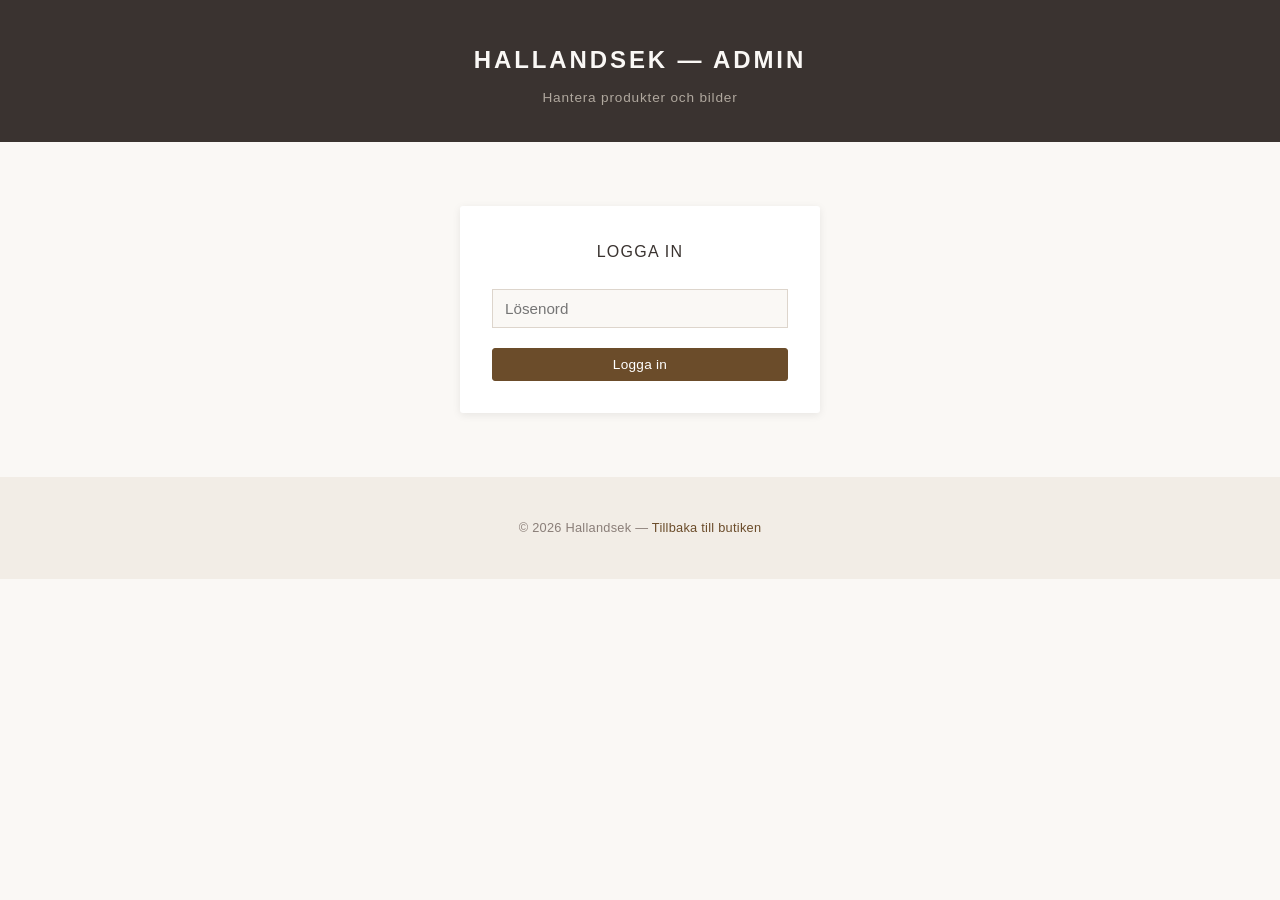
<file: admin/index.html>
<!DOCTYPE html>
<html lang="sv">
<head>
  <meta charset="UTF-8">
  <meta name="viewport" content="width=device-width, initial-scale=1.0">
  <title>Admin — Hallandsek</title>
  <link rel="stylesheet" href="../css/style.css">
  <style>
    .admin-wrap { max-width: 700px; margin: 0 auto; padding: 2rem 1.25rem; }
    .login-box { max-width: 360px; margin: 4rem auto; padding: 2rem; background: var(--bg-card); border-radius: var(--radius); box-shadow: 0 2px 8px rgba(0,0,0,0.08); }
    .login-box h2 { text-align: center; font-weight: 400; letter-spacing: 0.08em; text-transform: uppercase; font-size: 1rem; margin-bottom: 1.5rem; }
    .login-box input { width: 100%; padding: 0.65rem 0.75rem; margin-bottom: 0.75rem; border: 1px solid var(--border); font-size: 0.95rem; font-family: inherit; background: var(--bg); box-sizing: border-box; }
    .login-box .error { color: #9e3030; font-size: 0.85rem; margin-bottom: 0.5rem; text-align: center; }
    .login-box .hint { color: var(--text-light); font-size: 0.8rem; margin-bottom: 0.75rem; }
    .hidden { display: none !important; }

    .prod-item { padding: 1rem 0; border-bottom: 1px solid var(--border-light); }
    .prod-item:last-child { border-bottom: none; }
    .prod-top { display: flex; justify-content: space-between; align-items: center; gap: 0.5rem; }
    .prod-top h3 { font-weight: 400; font-size: 1rem; margin: 0; }
    .prod-meta { font-size: 0.8rem; color: var(--text-light); margin: 0.25rem 0 0.5rem; }
    .prod-actions { display: flex; gap: 0.5rem; flex-wrap: wrap; align-items: center; }
    .order-btns { display: flex; gap: 0.25rem; margin-left: auto; }

    .editor-box { background: var(--bg-card); padding: 1.5rem; border-radius: var(--radius); box-shadow: 0 2px 8px rgba(0,0,0,0.08); margin-bottom: 2rem; }
    .editor-box h2 { font-weight: 400; font-size: 1.1rem; margin-bottom: 1rem; padding-bottom: 0.75rem; border-bottom: 1px solid var(--border); }
    .editor-btns { display: flex; gap: 0.5rem; margin-top: 1.5rem; }
    .editor-btns .btn-primary { flex: 1; }

    .thumbs { display: flex; flex-wrap: wrap; gap: 0.75rem; margin: 0.5rem 0 1rem; }
    .thumb { position: relative; width: 100px; height: 75px; }
    .thumb img { width: 100%; height: 100%; object-fit: cover; }
    .thumb .remove { position: absolute; top: -6px; right: -6px; width: 20px; height: 20px; border-radius: 50%; background: #9e3030; color: #fff; border: none; font-size: 13px; cursor: pointer; display: flex; align-items: center; justify-content: center; }
    .thumb .cover-btn { position: absolute; bottom: 2px; left: 2px; background: rgba(0,0,0,0.5); color: #fff; border: none; font-size: 0.6rem; padding: 1px 5px; cursor: pointer; }
    .thumb.is-cover { outline: 2px solid var(--accent); }
    .upload-area { border: 1px dashed var(--border); padding: 1.5rem; text-align: center; cursor: pointer; color: var(--text-light); font-size: 0.9rem; margin-bottom: 1rem; }
    .upload-area:hover { border-color: var(--text); }

    .status { padding: 0.6rem 1rem; margin-bottom: 1rem; font-size: 0.85rem; border-radius: var(--radius); }
    .status.ok { background: #f0f7f0; color: #2d5f2d; }
    .status.err { background: #fdf0f0; color: #9e3030; }
    .status.info { background: #f0f4f7; color: #2d4a5f; }

    @media (max-width: 600px) {
      .admin-wrap { padding: 1.25rem 1rem; }
      .thumb { width: 80px; height: 60px; }
    }
  </style>
</head>
<body>
  <header class="site-header">
    <h1>Hallandsek — Admin</h1>
    <p>Hantera produkter och bilder</p>
  </header>

  <!-- Login -->
  <div id="login" class="login-box">
    <h2>Logga in</h2>
    <form id="login-form">
      <input type="password" id="pw" placeholder="Lösenord" required>
      <p id="login-err" class="error"></p>
      <button type="submit" class="btn btn-primary" style="width:100%;">Logga in</button>
    </form>
  </div>

  <!-- Admin -->
  <div id="admin" class="admin-wrap hidden">
    <div id="status-bar"></div>

    <div id="list-view">
      <div class="toolbar">
        <h2>Produkter</h2>
        <button class="btn btn-primary" id="btn-new">+ Ny produkt</button>
      </div>
      <div id="prod-list"></div>
    </div>

    <div id="edit-view" class="hidden">
      <div class="editor-box">
        <h2 id="edit-title">Redigera produkt</h2>
        <div class="form-group">
          <label>Namn</label>
          <input type="text" id="ed-name" placeholder="T.ex. Skärbräda i ek">
        </div>
        <div class="form-group">
          <label>Beskrivning</label>
          <textarea id="ed-desc" placeholder="Beskriv produkten..."></textarea>
        </div>
        <div class="form-group">
          <label>Pris (SEK, 0 = visas utan pris)</label>
          <input type="number" id="ed-price" placeholder="0" min="0" step="1">
        </div>
        <label style="font-size:0.75rem;letter-spacing:0.1em;text-transform:uppercase;color:var(--text-light);margin-bottom:0.4rem;display:block;">Bilder</label>
        <div id="ed-thumbs" class="thumbs"></div>
        <div id="upload-area" class="upload-area">
          Tryck här eller dra bilder hit
          <input type="file" id="file-input" accept="image/*" multiple style="display:none;">
        </div>
        <div id="pending-thumbs" class="thumbs"></div>
        <div class="editor-btns">
          <button class="btn btn-secondary" id="btn-cancel">Avbryt</button>
          <button class="btn btn-primary" id="btn-save">Spara</button>
        </div>
      </div>
    </div>
  </div>

  <footer class="site-footer">
    &copy; 2026 Hallandsek — <a href="../index.html">Tillbaka till butiken</a>
  </footer>

  <script>
  (function() {
    'use strict';

    var OWNER = 'martin-johannesson';
    var REPO = 'hallandsek';
    var API = 'https://api.github.com/repos/' + OWNER + '/' + REPO + '/contents/';
    var DATA_PATH = 'data/projects.json';
    var IMG_DIR = 'images/';
    var PW_HASH = 'c0ab1d2444c03e707670286f837e04561a559f53b4304d36e7abb699df911e90';

    var token = 'ghp_Olp' + '9nR2i0T4EU' + 'Woxta5vlC9' + 'tgrbzKg4QBd8I';
    var projects = [];
    var editId = null;
    var pendingImgs = [];

    // --- SHA-256 ---
    function sha256(s) {
      return crypto.subtle.digest('SHA-256', new TextEncoder().encode(s)).then(function(buf) {
        return Array.from(new Uint8Array(buf)).map(function(b) { return b.toString(16).padStart(2, '0'); }).join('');
      });
    }

    // --- Helpers ---
    function esc(s) {
      var d = document.createElement('div');
      d.textContent = String(s);
      return d.innerHTML;
    }

    function status(msg, type) {
      var el = document.getElementById('status-bar');
      el.innerHTML = '<div class="status ' + type + '">' + esc(msg) + '</div>';
      if (type === 'ok') setTimeout(function() { el.innerHTML = ''; }, 3000);
    }

    // --- Login ---
    document.getElementById('login-form').addEventListener('submit', function(e) {
      e.preventDefault();
      var errEl = document.getElementById('login-err');
      errEl.textContent = '';

      sha256(document.getElementById('pw').value).then(function(hash) {
        if (hash !== PW_HASH) {
          errEl.textContent = 'Fel lösenord';
          return;
        }
        startAdmin();
      });
    });

    function startAdmin() {
      document.getElementById('login').classList.add('hidden');
      document.getElementById('admin').classList.remove('hidden');

      apiFetch(DATA_PATH).then(function() {
        return loadProjects();
      }).then(function() {
        renderList();
      }).catch(function(e) {
        var msg = (e && e.message) || String(e);
        status('API-fel: ' + msg, 'err');
        loadProjects().then(function() { renderList(); });
      });
    }

    // --- GitHub API ---
    function apiFetch(path, opts) {
      var headers = {
        'Accept': 'application/vnd.github+json',
        'Authorization': 'Bearer ' + token
      };
      if (opts && opts.headers) {
        var k; for (k in opts.headers) headers[k] = opts.headers[k];
      }
      var fetchOpts = { headers: headers, cache: 'no-store' };
      if (opts) {
        if (opts.method) fetchOpts.method = opts.method;
        if (opts.body) fetchOpts.body = opts.body;
      }
      return fetch(API + path, fetchOpts).then(function(resp) {
        if (!resp.ok) {
          return resp.json().catch(function() { return {}; }).then(function(body) {
            throw new Error(body.message || 'GitHub API ' + resp.status);
          });
        }
        return resp.json();
      });
    }

    function apiPut(path, content, sha, msg) {
      var body = { message: msg, content: content };
      if (sha) body.sha = sha;
      return apiFetch(path, {
        method: 'PUT',
        headers: { 'Content-Type': 'application/json' },
        body: JSON.stringify(body)
      });
    }

    // --- Load / Save ---
    function loadProjects() {
      return fetch('../data/projects.json?_=' + Date.now()).then(function(resp) {
        if (!resp.ok) throw new Error(resp.status);
        return resp.json();
      }).then(function(data) {
        projects = data.projects || [];
      }).catch(function(e) {
        status('Kunde inte ladda produkter: ' + e.message, 'err');
      });
    }

    function saveProjects(msg) {
      var json = JSON.stringify({ projects: projects }, null, 2) + '\n';
      var bytes = new TextEncoder().encode(json);
      var bin = '';
      for (var i = 0; i < bytes.length; i++) bin += String.fromCharCode(bytes[i]);
      var b64 = btoa(bin);

      return apiFetch(DATA_PATH).then(function(meta) {
        return apiPut(DATA_PATH, b64, meta.sha, msg || 'Uppdatera projects.json');
      });
    }

    function uploadImage(filename, base64data) {
      return apiPut(IMG_DIR + filename, base64data, null, 'Bild: ' + filename);
    }

    // --- Product list ---
    function renderList() {
      var el = document.getElementById('prod-list');
      if (projects.length === 0) {
        el.innerHTML = '<p style="color:var(--text-light);padding:2rem 0;">Inga produkter. Skapa en ny!</p>';
        return;
      }
      el.innerHTML = projects.map(function(p, i) {
        return '<div class="prod-item">' +
          '<div class="prod-top">' +
            '<h3>' + esc(p.name || '(namnlös)') + '</h3>' +
            '<div class="order-btns">' +
              '<button class="btn btn-sm btn-order" ' + (i === 0 ? 'disabled' : '') + ' data-move="' + p.id + '" data-dir="-1">&uarr;</button>' +
              '<button class="btn btn-sm btn-order" ' + (i === projects.length - 1 ? 'disabled' : '') + ' data-move="' + p.id + '" data-dir="1">&darr;</button>' +
            '</div>' +
          '</div>' +
          '<div class="prod-meta">' + (p.images || []).length + ' bilder — ' + (p.price ? p.price + ' kr' : 'Inget pris') + '</div>' +
          '<div class="prod-actions">' +
            '<button class="btn btn-primary btn-sm" data-edit="' + p.id + '">Redigera</button>' +
            '<button class="btn btn-danger btn-sm" data-del="' + p.id + '">Ta bort</button>' +
          '</div>' +
        '</div>';
      }).join('');

      el.querySelectorAll('[data-edit]').forEach(function(b) {
        b.addEventListener('click', function() { openEditor(b.dataset.edit); });
      });
      el.querySelectorAll('[data-del]').forEach(function(b) {
        b.addEventListener('click', function() { delProject(b.dataset.del); });
      });
      el.querySelectorAll('[data-move]').forEach(function(b) {
        b.addEventListener('click', function() { moveProject(b.dataset.move, parseInt(b.dataset.dir)); });
      });
    }

    // --- Move ---
    function moveProject(id, dir) {
      var i = projects.findIndex(function(p) { return p.id === id; });
      if (i < 0) return;
      var j = i + dir;
      if (j < 0 || j >= projects.length) return;
      var tmp = projects[i]; projects[i] = projects[j]; projects[j] = tmp;
      renderList();
      saveProjects('Ändra ordning').then(function() {
        status('Ordning sparad', 'ok');
      }).catch(function(e) {
        status('Fel: ' + e.message, 'err');
      });
    }

    // --- Delete ---
    function delProject(id) {
      var p = projects.find(function(x) { return x.id === id; });
      if (!p || !confirm('Ta bort "' + p.name + '"?')) return;
      projects = projects.filter(function(x) { return x.id !== id; });
      saveProjects('Ta bort: ' + p.name).then(function() {
        status('"' + p.name + '" borttaget', 'ok');
        renderList();
      }).catch(function(e) {
        status('Fel: ' + e.message, 'err');
      });
    }

    // --- Editor ---
    function openEditor(id) {
      var p = id ? projects.find(function(x) { return x.id === id; }) : null;
      editId = p ? p.id : null;
      pendingImgs = [];

      document.getElementById('list-view').classList.add('hidden');
      document.getElementById('edit-view').classList.remove('hidden');
      document.getElementById('edit-title').textContent = p ? 'Redigera produkt' : 'Ny produkt';
      document.getElementById('ed-name').value = p ? p.name : '';
      document.getElementById('ed-desc').value = p ? (p.description || '') : '';
      document.getElementById('ed-price').value = p ? (p.price || '') : '';

      renderExisting();
      renderPending();
    }

    function closeEditor() {
      document.getElementById('edit-view').classList.add('hidden');
      document.getElementById('list-view').classList.remove('hidden');
      editId = null;
      pendingImgs = [];
    }

    function renderExisting() {
      var el = document.getElementById('ed-thumbs');
      var p = editId ? projects.find(function(x) { return x.id === editId; }) : null;
      if (!p || !p.images || p.images.length === 0) { el.innerHTML = ''; return; }

      el.innerHTML = p.images.map(function(src, i) {
        return '<div class="thumb ' + (src === p.cover ? 'is-cover' : '') + '">' +
          '<img src="' + esc(src) + '">' +
          '<button class="remove" data-rm="' + i + '">&times;</button>' +
          '<button class="cover-btn" data-cov="' + i + '">Omslag</button>' +
        '</div>';
      }).join('');

      el.querySelectorAll('[data-rm]').forEach(function(b) {
        b.addEventListener('click', function() {
          var idx = parseInt(b.dataset.rm);
          var removed = p.images.splice(idx, 1)[0];
          if (p.cover === removed) p.cover = p.images[0] || '';
          renderExisting();
        });
      });
      el.querySelectorAll('[data-cov]').forEach(function(b) {
        b.addEventListener('click', function() {
          p.cover = p.images[parseInt(b.dataset.cov)];
          renderExisting();
        });
      });
    }

    function renderPending() {
      var el = document.getElementById('pending-thumbs');
      el.innerHTML = pendingImgs.map(function(img, i) {
        return '<div class="thumb">' +
          '<img src="' + img.dataUrl + '">' +
          '<button class="remove" data-pi="' + i + '">&times;</button>' +
        '</div>';
      }).join('');
      el.querySelectorAll('[data-pi]').forEach(function(b) {
        b.addEventListener('click', function() {
          pendingImgs.splice(parseInt(b.dataset.pi), 1);
          renderPending();
        });
      });
    }

    // --- Image upload ---
    var uploadArea = document.getElementById('upload-area');
    var fileInput = document.getElementById('file-input');

    uploadArea.addEventListener('click', function() { fileInput.click(); });
    uploadArea.addEventListener('dragover', function(e) { e.preventDefault(); });
    uploadArea.addEventListener('drop', function(e) { e.preventDefault(); handleFiles(e.dataTransfer.files); });
    fileInput.addEventListener('change', function() { handleFiles(fileInput.files); fileInput.value = ''; });

    function handleFiles(files) {
      Array.from(files).forEach(function(file) {
        if (!file.type.startsWith('image/')) return;
        var reader = new FileReader();
        reader.onload = function() {
          var name = file.name.replace(/[^a-zA-Z0-9._-]/g, '_').toLowerCase();
          var filename = Date.now() + '_' + name;
          pendingImgs.push({ dataUrl: reader.result, base64: reader.result.split(',')[1], filename: filename });
          renderPending();
        };
        reader.readAsDataURL(file);
      });
    }

    // --- Save ---
    document.getElementById('btn-save').addEventListener('click', function() {
      var name = document.getElementById('ed-name').value.trim();
      if (!name) { status('Namn krävs', 'err'); return; }
      var desc = document.getElementById('ed-desc').value.trim();
      var price = parseFloat(document.getElementById('ed-price').value) || 0;

      status('Sparar...', 'info');

      var paths = [];
      var chain = Promise.resolve();

      pendingImgs.forEach(function(img) {
        chain = chain.then(function() {
          status('Laddar upp bild...', 'info');
          return uploadImage(img.filename, img.base64);
        }).then(function() {
          paths.push(IMG_DIR + img.filename);
        });
      });

      chain.then(function() {
        if (editId) {
          var p = projects.find(function(x) { return x.id === editId; });
          if (p) {
            p.name = name;
            p.description = desc;
            p.price = price;
            p.images = (p.images || []).concat(paths);
            if (!p.cover && p.images.length > 0) p.cover = p.images[0];
          }
        } else {
          projects.push({
            id: 'proj-' + Date.now(),
            name: name,
            description: desc,
            price: price,
            images: paths,
            cover: paths[0] || ''
          });
        }
        return saveProjects('Uppdatera: ' + name);
      }).then(function() {
        status('Sparat!', 'ok');
        pendingImgs = [];
        return loadProjects();
      }).then(function() {
        renderList();
        closeEditor();
      }).catch(function(e) {
        status('Fel vid sparning: ' + e.message, 'err');
      });
    });

    document.getElementById('btn-new').addEventListener('click', function() { openEditor(null); });
    document.getElementById('btn-cancel').addEventListener('click', closeEditor);

  })();
  </script>
</body>
</html>
</file>
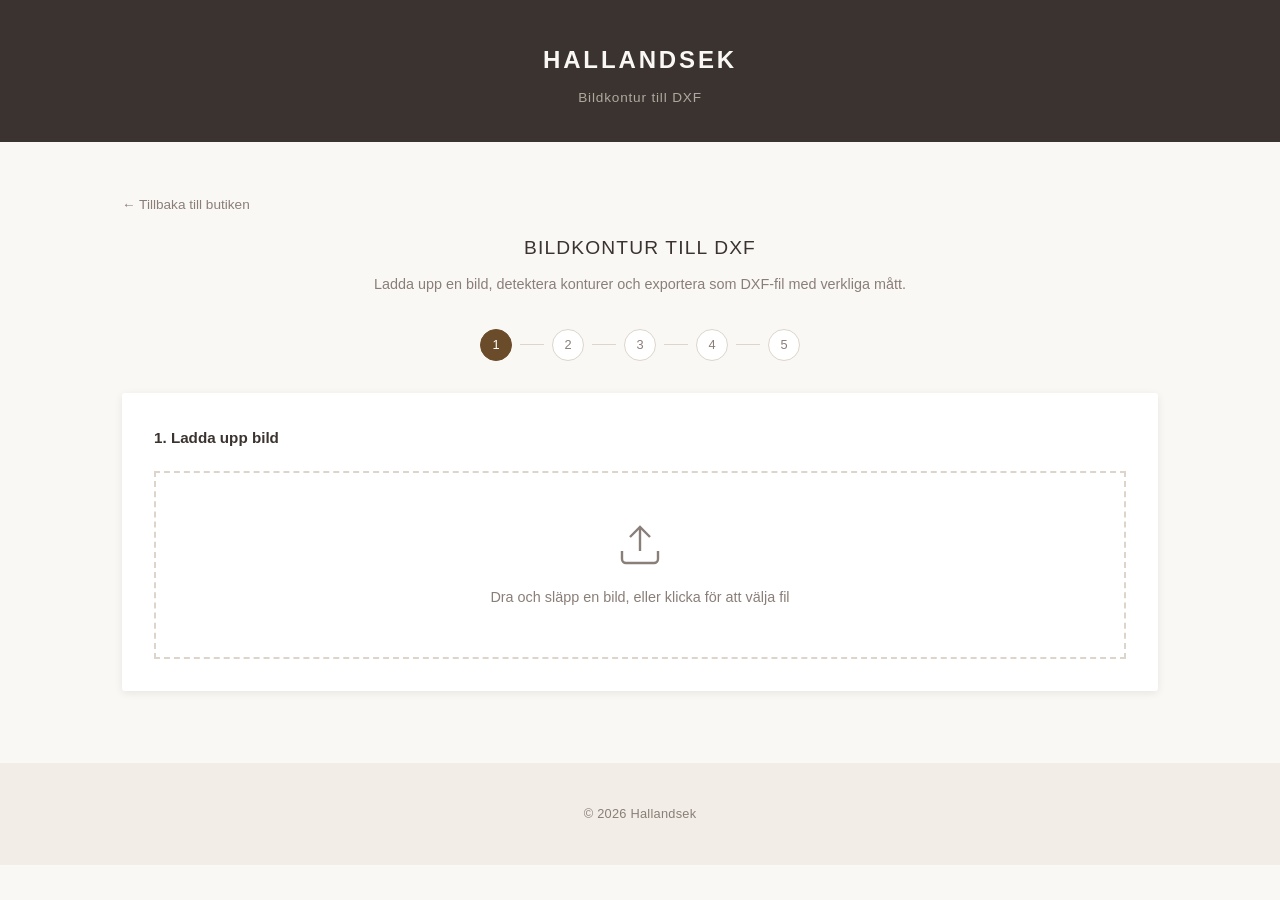
<file: dxf/index.html>
<!DOCTYPE html>
<html lang="sv">
<head>
  <meta charset="UTF-8">
  <meta name="viewport" content="width=device-width, initial-scale=1.0">
  <title>Bildkontur till DXF &mdash; Hallandsek</title>
  <link rel="stylesheet" href="../css/style.css">
  <style>
    /* ===== DXF Tool styles ===== */
    .tool-header {
      text-align: center;
      margin-bottom: 2rem;
    }
    .tool-header h2 {
      font-size: 1.2rem;
      font-weight: 400;
      letter-spacing: 0.06em;
      text-transform: uppercase;
      margin-bottom: 0.5rem;
    }
    .tool-header p {
      color: var(--text-light);
      font-size: 0.9rem;
    }

    /* Steps indicator */
    .steps-indicator {
      display: flex;
      justify-content: center;
      gap: 0.5rem;
      margin-bottom: 2rem;
    }
    .step-dot {
      width: 32px;
      height: 32px;
      border-radius: 50%;
      border: 1px solid var(--border);
      display: flex;
      align-items: center;
      justify-content: center;
      font-size: 0.8rem;
      color: var(--text-light);
      background: var(--bg-card);
      transition: all 0.2s;
    }
    .step-dot.active {
      background: var(--accent);
      color: #fff;
      border-color: var(--accent);
    }
    .step-dot.done {
      background: var(--bg-warm);
      color: var(--accent);
      border-color: var(--accent);
    }
    .step-connector {
      width: 24px;
      height: 1px;
      background: var(--border);
      align-self: center;
    }

    /* Step panels */
    .step-panel {
      background: var(--bg-card);
      border-radius: var(--radius);
      box-shadow: 0 2px 8px rgba(0,0,0,0.08);
      padding: 2rem;
      margin-bottom: 1.5rem;
    }
    .step-panel.hidden { display: none; }
    .step-panel h3 {
      font-size: 0.95rem;
      font-weight: 600;
      margin-bottom: 1.25rem;
    }

    /* Upload area */
    .upload-area {
      border: 2px dashed var(--border);
      padding: 3rem 2rem;
      text-align: center;
      cursor: pointer;
      transition: border-color 0.2s, background 0.2s;
      color: var(--text-light);
      font-size: 0.9rem;
    }
    .upload-area:hover { border-color: var(--accent); }
    .upload-area.dragover {
      border-color: var(--accent);
      background: var(--bg-warm);
    }
    .upload-area svg {
      display: block;
      margin: 0 auto 1rem;
    }

    /* Canvas wrapper */
    .canvas-wrap {
      position: relative;
      margin-bottom: 1.25rem;
      background: var(--bg);
      border: 1px solid var(--border-light);
      overflow: hidden;
    }
    .canvas-wrap canvas {
      display: block;
      width: 100%;
      height: auto;
    }

    /* Controls */
    .controls-grid {
      display: grid;
      grid-template-columns: 1fr 1fr;
      gap: 1rem 1.5rem;
    }
    @media (max-width: 600px) {
      .controls-grid { grid-template-columns: 1fr; }
    }
    .control-group label {
      display: flex;
      justify-content: space-between;
      align-items: center;
      font-size: 0.8rem;
      color: var(--text-light);
      margin-bottom: 0.3rem;
      letter-spacing: 0.04em;
    }
    .control-group label span {
      color: var(--text);
      font-weight: 600;
    }
    .control-group input[type="range"] {
      width: 100%;
      accent-color: var(--accent);
    }

    /* Toggle */
    .toggle-row {
      display: flex;
      align-items: center;
      gap: 0.75rem;
      margin-top: 0.75rem;
    }
    .toggle-row label {
      font-size: 0.85rem;
      cursor: pointer;
      user-select: none;
    }
    .toggle-switch {
      position: relative;
      width: 40px;
      height: 22px;
      flex-shrink: 0;
    }
    .toggle-switch input { opacity: 0; width: 0; height: 0; }
    .toggle-slider {
      position: absolute;
      inset: 0;
      background: var(--border);
      border-radius: 11px;
      cursor: pointer;
      transition: background 0.2s;
    }
    .toggle-slider::before {
      content: '';
      position: absolute;
      width: 16px;
      height: 16px;
      left: 3px;
      top: 3px;
      background: #fff;
      border-radius: 50%;
      transition: transform 0.2s;
    }
    .toggle-switch input:checked + .toggle-slider { background: var(--accent); }
    .toggle-switch input:checked + .toggle-slider::before { transform: translateX(18px); }

    /* Contour list */
    .contour-list {
      display: flex;
      flex-direction: column;
      gap: 0.5rem;
      margin-bottom: 1rem;
      max-height: 300px;
      overflow-y: auto;
    }
    .contour-item {
      display: flex;
      align-items: center;
      gap: 0.75rem;
      padding: 0.6rem 0.75rem;
      background: var(--bg);
      border: 1px solid var(--border-light);
      border-radius: var(--radius);
      cursor: pointer;
      transition: border-color 0.2s;
    }
    .contour-item:hover { border-color: var(--accent); }
    .contour-item.selected { border-color: var(--accent); background: #f5f0eb; }
    .contour-item input[type="checkbox"] { accent-color: var(--accent); }
    .contour-item .contour-info {
      font-size: 0.85rem;
      flex: 1;
    }
    .contour-item .contour-area {
      font-size: 0.8rem;
      color: var(--text-light);
    }
    .contour-item.hole {
      margin-left: 1.5rem;
    }
    .contour-item.hole .contour-info {
      color: #2a7ad4;
    }

    /* Calibration */
    .cal-instruction {
      font-size: 0.85rem;
      color: var(--text-light);
      margin-bottom: 1rem;
      line-height: 1.6;
    }
    .cal-input-row {
      display: flex;
      align-items: center;
      gap: 0.75rem;
      margin-top: 1rem;
    }
    .cal-input-row input[type="number"] {
      width: 100px;
      padding: 0.5rem 0.75rem;
      border: 1px solid var(--border);
      font-size: 0.95rem;
      font-family: inherit;
      background: var(--bg);
    }
    .cal-input-row span {
      font-size: 0.85rem;
      color: var(--text-light);
    }
    .cal-status {
      margin-top: 0.75rem;
      font-size: 0.85rem;
      color: var(--text-light);
    }

    /* Export info */
    .export-info {
      background: var(--bg);
      padding: 1.25rem;
      border: 1px solid var(--border-light);
      border-radius: var(--radius);
      margin-bottom: 1.5rem;
    }
    .export-info-row {
      display: flex;
      justify-content: space-between;
      padding: 0.3rem 0;
      font-size: 0.85rem;
    }
    .export-info-row span:first-child { color: var(--text-light); }

    /* Nav buttons */
    .step-nav {
      display: flex;
      justify-content: space-between;
      gap: 1rem;
      margin-top: 1.5rem;
    }
    .step-nav .btn { min-width: 120px; text-align: center; }

    /* Back link */
    .back-link {
      display: inline-block;
      margin-bottom: 1rem;
      font-size: 0.85rem;
      color: var(--text-light);
    }
    .back-link:hover { color: var(--accent); }

    /* Selection buttons */
    .selection-btns {
      display: flex;
      gap: 0.5rem;
      margin-bottom: 1rem;
    }

    /* Mode selector */
    .mode-selector {
      display: flex;
      gap: 0;
      margin-bottom: 1.25rem;
      border: 1px solid var(--border);
      border-radius: var(--radius);
      overflow: hidden;
    }
    .mode-btn {
      flex: 1;
      padding: 0.6rem 1rem;
      border: none;
      background: var(--bg);
      color: var(--text-light);
      font-size: 0.85rem;
      font-family: inherit;
      cursor: pointer;
      transition: all 0.2s;
      text-align: center;
    }
    .mode-btn:not(:last-child) { border-right: 1px solid var(--border); }
    .mode-btn.active { background: var(--accent); color: #fff; }
    .mode-btn:hover:not(.active) { background: var(--bg-warm); }
    .mode-hint {
      font-size: 0.82rem;
      color: var(--text-light);
      margin-bottom: 1rem;
      line-height: 1.5;
    }
  </style>
</head>
<body>
  <header class="site-header">
    <h1><a href="../" style="color:inherit;text-decoration:none">Hallandsek</a></h1>
    <p>Bildkontur till DXF</p>
  </header>

  <main class="container">
    <a href="../" class="back-link">&larr; Tillbaka till butiken</a>

    <div class="tool-header">
      <h2>Bildkontur till DXF</h2>
      <p>Ladda upp en bild, detektera konturer och exportera som DXF-fil med verkliga mått.</p>
    </div>

    <!-- Steps indicator -->
    <div class="steps-indicator" id="steps-indicator">
      <div class="step-dot active" data-step="1">1</div>
      <div class="step-connector"></div>
      <div class="step-dot" data-step="2">2</div>
      <div class="step-connector"></div>
      <div class="step-dot" data-step="3">3</div>
      <div class="step-connector"></div>
      <div class="step-dot" data-step="4">4</div>
      <div class="step-connector"></div>
      <div class="step-dot" data-step="5">5</div>
    </div>

    <!-- Step 1: Upload -->
    <div class="step-panel" id="step-1">
      <h3>1. Ladda upp bild</h3>
      <div class="upload-area" id="upload-area">
        <svg width="48" height="48" viewBox="0 0 24 24" fill="none" stroke="currentColor" stroke-width="1.2">
          <path d="M21 15v4a2 2 0 01-2 2H5a2 2 0 01-2-2v-4"/>
          <polyline points="17 8 12 3 7 8"/>
          <line x1="12" y1="3" x2="12" y2="15"/>
        </svg>
        Dra och släpp en bild, eller klicka för att välja fil
        <input type="file" id="file-input" accept="image/*" style="display:none">
      </div>
    </div>

    <!-- Step 2: Adjust -->
    <div class="step-panel hidden" id="step-2">
      <h3>2. Hitta konturer</h3>
      <p class="mode-hint">Separerar objekt från bakgrund automatiskt. Bakgrunden fylls in från bildkanterna. Justera tröskeln tills objektet markeras.</p>
      <div class="canvas-wrap">
        <canvas id="canvas-contour"></canvas>
      </div>

      <div class="controls-grid">
        <div class="control-group">
          <label>Tröskel-justering <span id="val-tolerance">40</span></label>
          <input type="range" id="slider-tolerance" min="0" max="80" value="40">
        </div>
        <div class="control-group">
          <label>Utfyllnad <span id="val-grow">3</span> px</label>
          <input type="range" id="slider-grow" min="0" max="10" value="3">
        </div>
      </div>

      <!-- Shared controls -->
      <div class="controls-grid" style="margin-top:1rem">
        <div class="control-group">
          <label>Min area <span id="val-area">500</span> px&sup2;</label>
          <input type="range" id="slider-area" min="100" max="10000" value="500" step="100">
        </div>
        <div class="control-group">
          <label>Förenkling <span id="val-simplify">2.0</span> px</label>
          <input type="range" id="slider-simplify" min="0.5" max="30" value="2" step="0.5">
        </div>
      </div>
      <div class="toggle-row">
        <div class="toggle-switch">
          <input type="checkbox" id="toggle-smooth" checked>
          <label for="toggle-smooth" class="toggle-slider"></label>
        </div>
        <label for="toggle-smooth">Utjämning (mjukare kurvor)</label>
      </div>
      <div class="step-nav">
        <button class="btn" id="btn-back-1">&larr; Tillbaka</button>
        <button class="btn btn-sm" id="btn-save-test" title="Sparar bilden lokalt för felsökning">Spara testbild</button>
        <button class="btn btn-primary" id="btn-next-2">Välj konturer &rarr;</button>
      </div>
    </div>

    <!-- Step 3: Select contours -->
    <div class="step-panel hidden" id="step-3">
      <h3>3. Välj konturer</h3>
      <div class="canvas-wrap">
        <canvas id="canvas-select"></canvas>
      </div>
      <div class="selection-btns">
        <button class="btn btn-sm" id="btn-select-all">Välj alla</button>
        <button class="btn btn-sm" id="btn-deselect-all">Avmarkera alla</button>
      </div>
      <div class="contour-list" id="contour-list"></div>
      <div class="step-nav">
        <button class="btn" id="btn-back-2">&larr; Tillbaka</button>
        <button class="btn btn-primary" id="btn-next-3">Kalibrering &rarr;</button>
      </div>
    </div>

    <!-- Step 4: Calibrate -->
    <div class="step-panel hidden" id="step-4">
      <h3>4. Skalakalibrering</h3>
      <p class="cal-instruction">
        Klicka två punkter på bilden för att rita en referenslinje med känt mått.
        Ange sedan det verkliga måttet i millimeter.
      </p>
      <div class="canvas-wrap">
        <canvas id="canvas-cal"></canvas>
      </div>
      <div class="cal-input-row">
        <input type="number" id="cal-mm" min="1" step="1" placeholder="Mått">
        <span>mm</span>
        <button class="btn btn-sm" id="btn-cal-apply">Beräkna skala</button>
        <button class="btn btn-sm" id="btn-cal-reset">Ny linje</button>
      </div>
      <div class="cal-status" id="cal-status"></div>
      <div class="step-nav">
        <button class="btn" id="btn-back-3">&larr; Tillbaka</button>
        <button class="btn btn-sm" id="btn-skip-cal">Hoppa över (pixlar)</button>
        <button class="btn btn-primary" id="btn-next-4">Exportera &rarr;</button>
      </div>
    </div>

    <!-- Step 5: Export -->
    <div class="step-panel hidden" id="step-5">
      <h3>5. Exportera DXF</h3>
      <div class="canvas-wrap">
        <canvas id="canvas-export"></canvas>
      </div>
      <div class="export-info" id="export-info"></div>
      <div class="step-nav">
        <button class="btn" id="btn-back-4">&larr; Tillbaka</button>
        <button class="btn btn-primary" id="btn-download">Ladda ner ZIP</button>
        <button class="btn" id="btn-restart">Börja om</button>
      </div>
    </div>
  </main>

  <footer class="site-footer">
    &copy; 2026 Hallandsek
  </footer>

  <script src="../js/dxf-tool.js"></script>
</body>
</html>
</file>
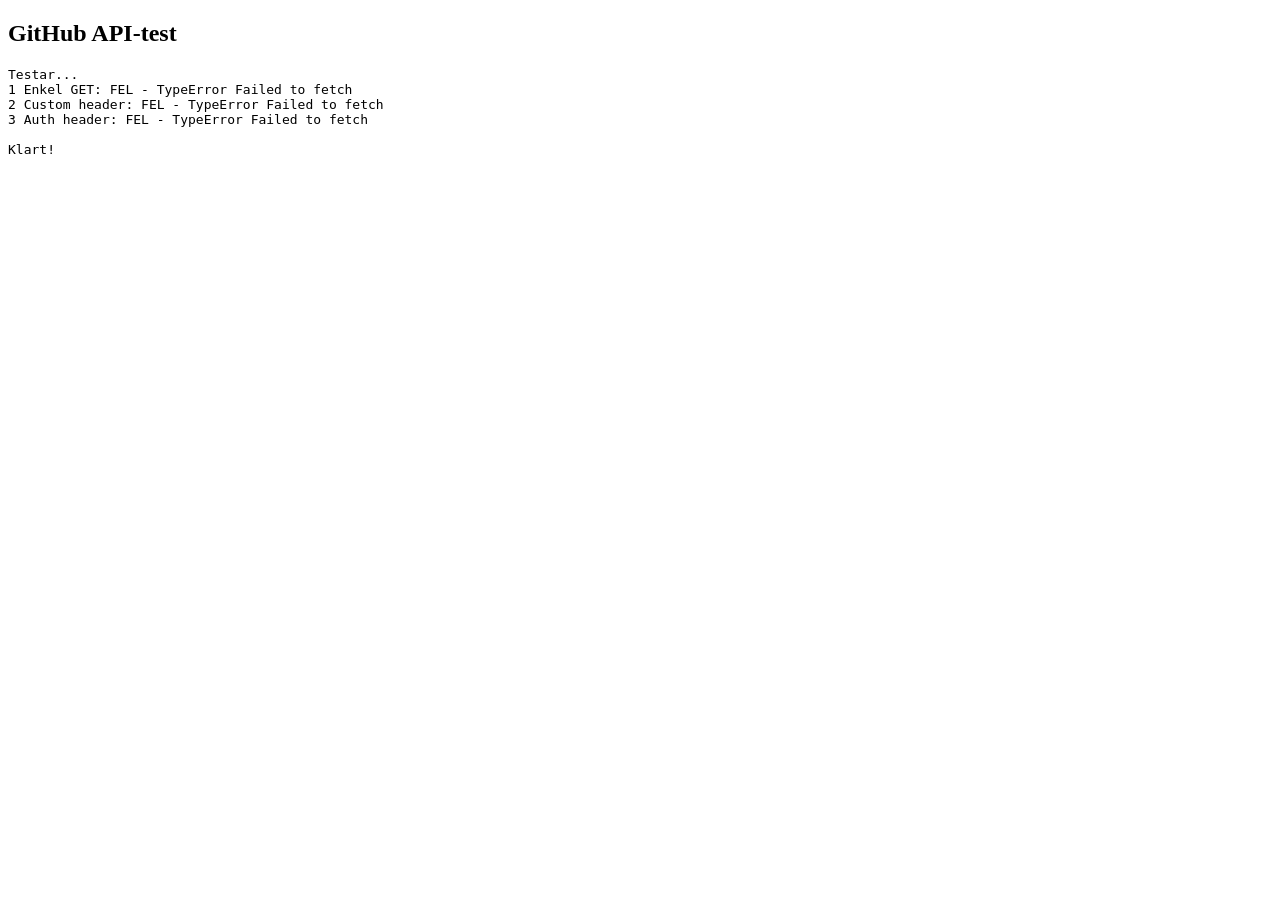
<file: test.html>
<!DOCTYPE html>
<html><head><meta charset="UTF-8"><title>API-test</title></head>
<body>
<h2>GitHub API-test</h2>
<pre id="log">Testar...</pre>
<script>
var log = document.getElementById('log');
function w(s) { log.textContent += '\n' + s; }

// Test 1: enkel GET utan headers
fetch('https://api.github.com/zen')
  .then(function(r) { return r.text().then(function(t) { w('1 Enkel GET: OK - ' + t); }); })
  .catch(function(e) { w('1 Enkel GET: FEL - ' + e.name + ' ' + e.message); })
  .then(function() {
    // Test 2: GET med custom header (triggar CORS preflight)
    return fetch('https://api.github.com/zen', { headers: { 'Accept': 'application/vnd.github+json' } })
      .then(function(r) { return r.text().then(function(t) { w('2 Custom header: OK - ' + t); }); })
      .catch(function(e) { w('2 Custom header: FEL - ' + e.name + ' ' + e.message); });
  })
  .then(function() {
    // Test 3: GET med Authorization header
    return fetch('https://api.github.com/zen', { headers: { 'Authorization': 'Bearer dummy' } })
      .then(function(r) { w('3 Auth header: OK - status ' + r.status); })
      .catch(function(e) { w('3 Auth header: FEL - ' + e.name + ' ' + e.message); });
  })
  .then(function() { w('\nKlart!'); });
</script>
</body>
</html>
</file>
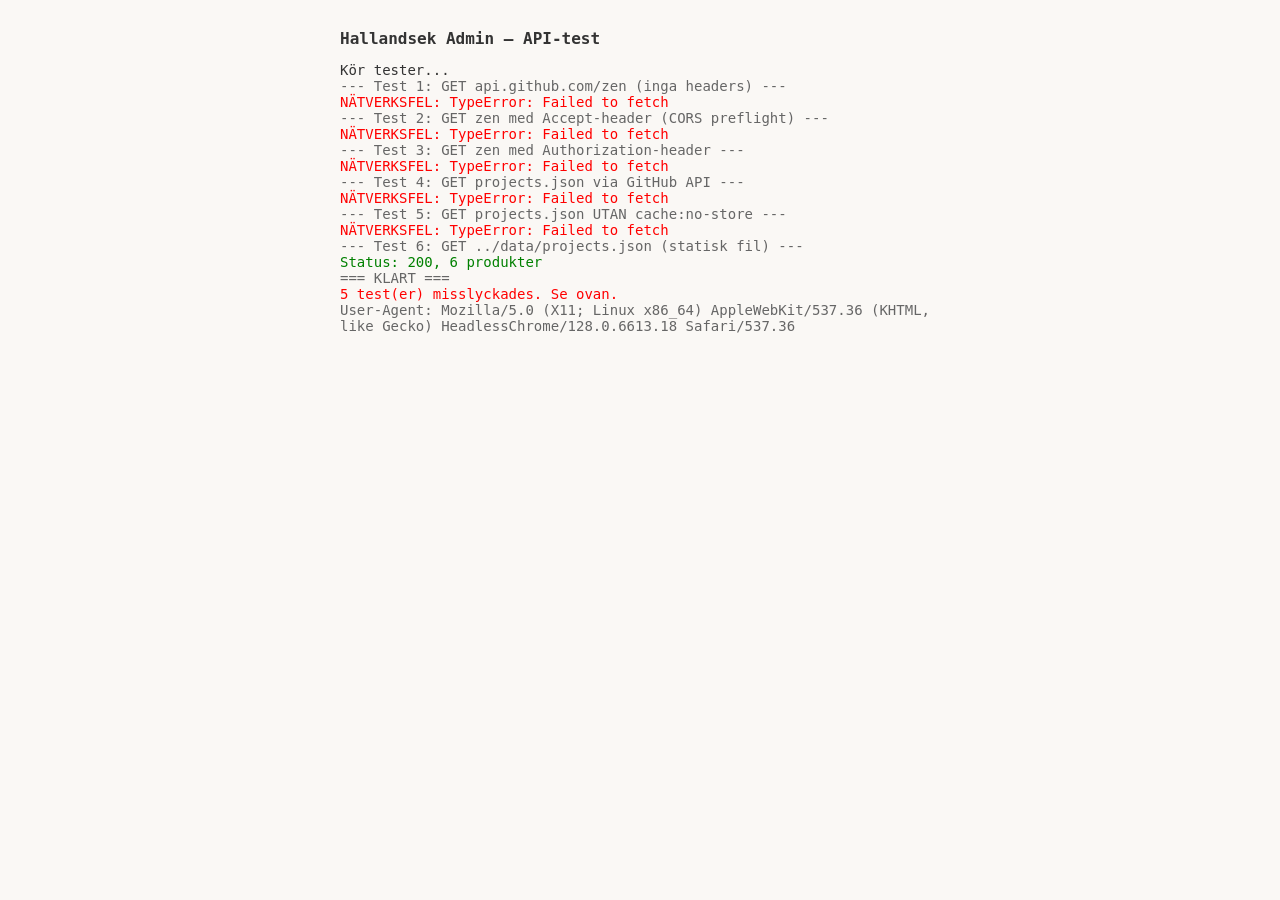
<file: admin/test.html>
<!DOCTYPE html>
<html><head><meta charset="UTF-8"><meta name="viewport" content="width=device-width,initial-scale=1">
<title>Admin API-test</title>
<style>
body{font-family:monospace;padding:1rem;max-width:600px;margin:0 auto;font-size:14px;background:#faf8f5;color:#333;}
h2{font-size:16px;}
.ok{color:green;} .fail{color:red;} .info{color:#666;}
pre{white-space:pre-wrap;word-break:break-all;background:#fff;padding:0.5rem;border:1px solid #ddd;margin:0.25rem 0 1rem;}
</style>
</head><body>
<h2>Hallandsek Admin — API-test</h2>
<div id="log">Kör tester...</div>
<script>
(function(){
  var TOKEN = 'ghp_Olp' + '9nR2i0T4EU' + 'Woxta5vlC9' + 'tgrbzKg4QBd8I';
  var API = 'https://api.github.com/repos/martin-johannesson/hallandsek/contents/';
  var log = document.getElementById('log');

  function w(cls, msg) {
    var p = document.createElement('div');
    p.className = cls;
    p.textContent = msg;
    log.appendChild(p);
  }
  function pre(text) {
    var el = document.createElement('pre');
    el.textContent = text;
    log.appendChild(el);
  }

  var tests = [
    // Test 1: Enkel GET utan headers
    function() {
      w('info', '--- Test 1: GET api.github.com/zen (inga headers) ---');
      return fetch('https://api.github.com/zen')
        .then(function(r) {
          return r.text().then(function(t) {
            w(r.ok ? 'ok' : 'fail', 'Status: ' + r.status + ' — ' + t);
          });
        })
        .catch(function(e) { w('fail', 'NÄTVERKSFEL: ' + e.constructor.name + ': ' + e.message); });
    },

    // Test 2: GET med Accept header (triggar CORS preflight)
    function() {
      w('info', '--- Test 2: GET zen med Accept-header (CORS preflight) ---');
      return fetch('https://api.github.com/zen', {
        headers: { 'Accept': 'application/vnd.github+json' }
      })
        .then(function(r) {
          return r.text().then(function(t) {
            w(r.ok ? 'ok' : 'fail', 'Status: ' + r.status + ' — ' + t);
          });
        })
        .catch(function(e) { w('fail', 'NÄTVERKSFEL: ' + e.constructor.name + ': ' + e.message); });
    },

    // Test 3: GET med Authorization header
    function() {
      w('info', '--- Test 3: GET zen med Authorization-header ---');
      return fetch('https://api.github.com/zen', {
        headers: {
          'Accept': 'application/vnd.github+json',
          'Authorization': 'Bearer ' + TOKEN
        }
      })
        .then(function(r) {
          return r.text().then(function(t) {
            w(r.ok ? 'ok' : 'fail', 'Status: ' + r.status + ' — ' + t);
          });
        })
        .catch(function(e) { w('fail', 'NÄTVERKSFEL: ' + e.constructor.name + ': ' + e.message); });
    },

    // Test 4: GET projects.json via API (exakt som admin gör)
    function() {
      w('info', '--- Test 4: GET projects.json via GitHub API ---');
      return fetch(API + 'data/projects.json', {
        headers: {
          'Accept': 'application/vnd.github+json',
          'Authorization': 'Bearer ' + TOKEN
        },
        cache: 'no-store'
      })
        .then(function(r) {
          return r.json().then(function(data) {
            w(r.ok ? 'ok' : 'fail', 'Status: ' + r.status);
            if (r.ok) {
              w('ok', 'SHA: ' + data.sha);
              w('ok', 'Storlek: ' + data.size + ' bytes');
            } else {
              w('fail', 'Felmeddelande: ' + (data.message || 'okänt'));
            }
          });
        })
        .catch(function(e) { w('fail', 'NÄTVERKSFEL: ' + e.constructor.name + ': ' + e.message); });
    },

    // Test 5: Samma utan cache: no-store
    function() {
      w('info', '--- Test 5: GET projects.json UTAN cache:no-store ---');
      return fetch(API + 'data/projects.json', {
        headers: {
          'Accept': 'application/vnd.github+json',
          'Authorization': 'Bearer ' + TOKEN
        }
      })
        .then(function(r) {
          return r.json().then(function(data) {
            w(r.ok ? 'ok' : 'fail', 'Status: ' + r.status);
            if (r.ok) w('ok', 'SHA: ' + data.sha);
            else w('fail', 'Fel: ' + (data.message || 'okänt'));
          });
        })
        .catch(function(e) { w('fail', 'NÄTVERKSFEL: ' + e.constructor.name + ': ' + e.message); });
    },

    // Test 6: Ladda statisk projects.json
    function() {
      w('info', '--- Test 6: GET ../data/projects.json (statisk fil) ---');
      return fetch('../data/projects.json?_=' + Date.now())
        .then(function(r) {
          return r.json().then(function(data) {
            w(r.ok ? 'ok' : 'fail', 'Status: ' + r.status + ', ' + (data.projects || []).length + ' produkter');
          });
        })
        .catch(function(e) { w('fail', 'FEL: ' + e.constructor.name + ': ' + e.message); });
    },

    // Sammanfattning
    function() {
      w('info', '');
      w('info', '=== KLART ===');
      var fails = document.querySelectorAll('.fail');
      if (fails.length === 0) {
        w('ok', 'Alla tester OK! Admin borde fungera.');
      } else {
        w('fail', fails.length + ' test(er) misslyckades. Se ovan.');
      }
      w('info', 'User-Agent: ' + navigator.userAgent);
    }
  ];

  // Kör sekventiellt
  var chain = Promise.resolve();
  tests.forEach(function(t) {
    chain = chain.then(t);
  });
})();
</script>
</body></html>
</file>
<file: css/style.css>
/* ===== Reset & Base ===== */
*, *::before, *::after {
  box-sizing: border-box;
  margin: 0;
  padding: 0;
}

:root {
  --bg: #faf8f5;
  --bg-card: #fff;
  --bg-warm: #f2ede6;
  --text: #3a3330;
  --text-light: #8a7e78;
  --accent: #6b4c2a;
  --accent-hover: #8a6540;
  --border: #ddd5cc;
  --border-light: #ece7e0;
  --radius: 3px;
  --max-width: 1100px;
}

body {
  font-family: -apple-system, BlinkMacSystemFont, 'Segoe UI', Roboto, sans-serif;
  background: var(--bg);
  color: var(--text);
  line-height: 1.7;
  min-height: 100vh;
  -webkit-font-smoothing: antialiased;
}

a { color: var(--accent); text-decoration: none; }
a:hover { color: var(--accent-hover); }

img { max-width: 100%; display: block; }

/* ===== Header ===== */
.site-header {
  background: var(--text);
  color: var(--bg);
  padding: 2.5rem 2rem 2rem;
  text-align: center;
}

.site-header h1 {
  font-size: 1.5rem;
  font-weight: 600;
  letter-spacing: 0.12em;
  text-transform: uppercase;
}

.site-header p {
  color: #b0a89e;
  margin-top: 0.35rem;
  font-size: 0.85rem;
  letter-spacing: 0.06em;
}

/* ===== Main container ===== */
.container {
  max-width: var(--max-width);
  margin: 0 auto;
  padding: 3rem 2rem;
}

/* ===== Gallery Grid ===== */
.gallery {
  display: grid;
  grid-template-columns: repeat(auto-fill, minmax(320px, 1fr));
  gap: 2.5rem;
}

.project-card {
  background: var(--bg-card);
  overflow: hidden;
  cursor: pointer;
  transition: transform 0.2s, box-shadow 0.2s;
  border-radius: var(--radius);
  box-shadow: 0 1px 4px rgba(0,0,0,0.06);
}

.project-card:hover {
  transform: translateY(-2px);
  box-shadow: 0 4px 12px rgba(0,0,0,0.1);
}

.project-card .card-image {
  width: 100%;
  aspect-ratio: 4/3;
  object-fit: cover;
  background: var(--bg-warm);
}

.project-card .card-body {
  padding: 1rem 1.1rem 1.1rem;
}

.project-card .card-body h2 {
  font-size: 1rem;
  font-weight: 600;
}

.project-card .card-body .card-date {
  font-size: 0.8rem;
  color: var(--text-light);
  margin-top: 0.2rem;
}

.project-card .card-body .card-cost {
  margin-top: 0.4rem;
  font-size: 0.9rem;
  color: var(--text-light);
}

.card-actions {
  display: flex;
  align-items: center;
  gap: 0.5rem;
  margin-top: 0.6rem;
}

.card-actions .qty-control {
  flex-shrink: 0;
}

.card-actions .btn-add-cart {
  flex: 1;
  font-size: 0.8rem;
  padding: 0.4rem 0.5rem;
  text-align: center;
}

/* ===== No projects placeholder ===== */
.empty-state {
  text-align: center;
  padding: 6rem 1rem;
  color: var(--text-light);
}

.empty-state p {
  font-size: 1rem;
  font-style: italic;
}

/* ===== Project Detail (modal/overlay) ===== */
.overlay {
  position: fixed;
  inset: 0;
  background: rgba(58,51,48,0.5);
  z-index: 100;
  display: flex;
  align-items: flex-start;
  justify-content: center;
  overflow-y: auto;
  padding: 2rem 1rem;
  backdrop-filter: blur(3px);
}

.overlay.hidden { display: none; }

.detail {
  background: var(--bg-card);
  max-width: 760px;
  width: 100%;
  margin: 3rem auto;
  border-radius: var(--radius);
  box-shadow: 0 8px 32px rgba(0,0,0,0.15);
}

.detail-header {
  display: flex;
  justify-content: space-between;
  align-items: center;
  padding: 1.5rem 2rem;
  border-bottom: 1px solid var(--border);
}

.detail-header h2 {
  font-size: 1.3rem;
  font-weight: 400;
  letter-spacing: 0.04em;
}

.detail-close {
  background: none;
  border: none;
  font-size: 1.5rem;
  cursor: pointer;
  color: var(--text-light);
  line-height: 1;
  padding: 0.25rem;
}

.detail-close:hover { color: var(--text); }

.detail-body { padding: 2rem; }

.detail-body .detail-date {
  font-size: 0.85rem;
  color: var(--text-light);
  margin-bottom: 1.25rem;
  font-style: italic;
}

.detail-body .detail-desc {
  margin-bottom: 2rem;
  line-height: 1.8;
}

/* Detail images */
.detail-images {
  display: grid;
  grid-template-columns: repeat(auto-fill, minmax(220px, 1fr));
  gap: 1rem;
  margin-bottom: 2rem;
}

.detail-images img {
  width: 100%;
  aspect-ratio: 4/3;
  object-fit: cover;
  cursor: pointer;
  transition: opacity 0.3s;
}

.detail-images img:hover { opacity: 0.8; }

/* Purchases table */
.purchases {
  border-top: 1px solid var(--border);
  padding-top: 1.5rem;
}

.purchases h3 {
  margin-bottom: 1rem;
  font-size: 0.85rem;
  font-weight: 400;
  letter-spacing: 0.12em;
  text-transform: uppercase;
  color: var(--text-light);
}

.purchases table {
  width: 100%;
  border-collapse: collapse;
}

.purchases th,
.purchases td {
  text-align: left;
  padding: 0.6rem 0;
  border-bottom: 1px solid var(--border-light);
  font-size: 0.9rem;
}

.purchases th {
  font-weight: 400;
  font-size: 0.75rem;
  letter-spacing: 0.08em;
  text-transform: uppercase;
  color: var(--text-light);
  padding-bottom: 0.75rem;
  border-bottom: 1px solid var(--border);
}

.purchases .cost-cell { text-align: right; }

.purchases .total-row td {
  font-weight: 600;
  border-top: 1px solid var(--text);
  border-bottom: none;
  padding-top: 0.75rem;
}

/* ===== Lightbox ===== */
.lightbox {
  position: fixed;
  inset: 0;
  background: rgba(58,51,48,0.9);
  z-index: 200;
  display: flex;
  align-items: center;
  justify-content: center;
  cursor: zoom-out;
}

.lightbox.hidden { display: none; }

.lightbox img {
  max-width: 90vw;
  max-height: 90vh;
  object-fit: contain;
}

/* ===== ADMIN STYLES ===== */
.admin-login {
  max-width: 340px;
  margin: 5rem auto;
  padding: 2.5rem;
  background: var(--bg-card);
  border-radius: var(--radius);
  box-shadow: 0 2px 8px rgba(0,0,0,0.08);
  text-align: center;
}

.admin-login h2 {
  margin-bottom: 1.5rem;
  font-weight: 400;
  letter-spacing: 0.08em;
  text-transform: uppercase;
  font-size: 1rem;
}

.admin-login input {
  width: 100%;
  padding: 0.65rem 0.75rem;
  margin-bottom: 0.75rem;
  border: 1px solid var(--border);
  font-size: 0.95rem;
  font-family: inherit;
  background: var(--bg);
}

.admin-login .error {
  color: #9e3030;
  font-size: 0.85rem;
  margin-bottom: 0.5rem;
}

.admin-panel { display: none; }

.admin-panel.active { display: block; }

/* Admin toolbar */
.toolbar {
  display: flex;
  justify-content: space-between;
  align-items: center;
  margin-bottom: 2rem;
  flex-wrap: wrap;
  gap: 0.75rem;
}

.toolbar h2 {
  font-weight: 400;
  font-size: 1.1rem;
  letter-spacing: 0.06em;
  text-transform: uppercase;
}

/* Buttons */
.btn {
  display: inline-block;
  padding: 0.5rem 1.4rem;
  border: 1px solid var(--accent);
  border-radius: var(--radius);
  font-size: 0.85rem;
  cursor: pointer;
  transition: all 0.2s;
  font-family: inherit;
  letter-spacing: 0.02em;
  background: var(--bg-card);
  color: var(--accent);
}

.btn:hover {
  background: var(--accent);
  color: #fff;
}

.btn-primary {
  background: var(--accent);
  color: #fff;
}
.btn-primary:hover {
  background: var(--accent-hover);
  border-color: var(--accent-hover);
}

.btn-danger {
  border-color: #9e3030;
  color: #9e3030;
  background: var(--bg);
}
.btn-danger:hover {
  background: #9e3030;
  color: #fff;
}

.btn-secondary {
  background: var(--bg);
  color: var(--text);
}
.btn-secondary:hover {
  background: var(--text);
  color: #fff;
}

.btn-sm {
  padding: 0.35rem 0.9rem;
  font-size: 0.8rem;
}

/* Admin project list */
.admin-projects {
  display: flex;
  flex-direction: column;
  gap: 0;
}

.admin-project-card {
  background: var(--bg-card);
  padding: 1.25rem 0;
  border-bottom: 1px solid var(--border-light);
}

.admin-project-card .card-top-row {
  display: flex;
  justify-content: space-between;
  align-items: center;
}

.admin-project-card h3 {
  font-weight: 400;
  font-size: 1rem;
  margin-bottom: 0.15rem;
}

.order-buttons {
  display: flex;
  gap: 0.25rem;
}

.btn-order {
  width: 30px;
  height: 30px;
  padding: 0;
  display: flex;
  align-items: center;
  justify-content: center;
  font-size: 0.9rem;
  background: var(--bg);
  border: 1px solid var(--border);
  color: var(--text);
}

.btn-order:hover:not(:disabled) {
  background: var(--accent);
  color: #fff;
  border-color: var(--accent);
}

.btn-order:disabled {
  opacity: 0.3;
  cursor: default;
}

.admin-project-card .meta {
  font-size: 0.8rem;
  color: var(--text-light);
  margin-bottom: 0.75rem;
}

.admin-project-card .actions {
  display: flex;
  gap: 0.5rem;
  flex-wrap: wrap;
}

/* Forms */
.form-group {
  margin-bottom: 1.25rem;
}

.form-group label {
  display: block;
  font-size: 0.75rem;
  letter-spacing: 0.1em;
  text-transform: uppercase;
  color: var(--text-light);
  margin-bottom: 0.4rem;
}

.form-group input,
.form-group textarea,
.form-group select {
  width: 100%;
  padding: 0.6rem 0.75rem;
  border: 1px solid var(--border);
  font-size: 0.95rem;
  font-family: inherit;
  background: var(--bg);
}

.form-group textarea {
  min-height: 100px;
  resize: vertical;
}

/* Editor panel */
.editor-panel {
  background: var(--bg-card);
  border-radius: var(--radius);
  box-shadow: 0 2px 8px rgba(0,0,0,0.08);
  padding: 2rem;
  margin-bottom: 2rem;
}

.editor-panel h2 {
  margin-bottom: 1.25rem;
  padding-bottom: 0.75rem;
  border-bottom: 1px solid var(--border);
}

/* Image upload area */
.image-upload-area {
  border: 1px dashed var(--border);
  padding: 2rem;
  text-align: center;
  margin-bottom: 1rem;
  cursor: pointer;
  transition: border-color 0.2s;
  color: var(--text-light);
  font-size: 0.9rem;
}

.image-upload-area:hover { border-color: var(--text); }

.image-upload-area.dragover {
  border-color: var(--text);
  background: var(--bg-warm);
}

.image-thumbnails {
  display: flex;
  gap: 0.75rem;
  flex-wrap: wrap;
  margin-bottom: 1rem;
}

.image-thumb {
  position: relative;
  width: 120px;
  height: 90px;
}

.image-thumb img {
  width: 100%;
  height: 100%;
  object-fit: cover;
}

.image-thumb .remove-img {
  position: absolute;
  top: -6px;
  right: -6px;
  width: 20px;
  height: 20px;
  border-radius: 50%;
  background: #9e3030;
  color: #fff;
  border: none;
  font-size: 13px;
  cursor: pointer;
  display: flex;
  align-items: center;
  justify-content: center;
  line-height: 1;
}

.image-thumb .set-cover {
  position: absolute;
  bottom: 4px;
  left: 4px;
  background: rgba(0,0,0,0.5);
  color: #fff;
  border: none;
  font-size: 0.65rem;
  padding: 2px 6px;
  cursor: pointer;
  letter-spacing: 0.04em;
}

.image-thumb.is-cover { outline: 2px solid var(--text); }

/* Status messages */
.status-msg {
  padding: 0.75rem 1rem;
  margin-bottom: 1rem;
  font-size: 0.85rem;
  border: 1px solid;
}

.status-msg.success { background: #f0f7f0; color: #2d5f2d; border-color: #c8dfc8; }
.status-msg.error { background: #fdf0f0; color: #9e3030; border-color: #e8c8c8; }
.status-msg.info { background: #f0f4f7; color: #2d4a5f; border-color: #c8d8e4; }

/* Footer */
.site-footer {
  text-align: center;
  padding: 2.5rem 1rem;
  color: var(--text-light);
  font-size: 0.8rem;
  letter-spacing: 0.02em;
  background: var(--bg-warm);
}

/* ===== Price on cards ===== */
.card-price {
  margin-top: 0.3rem;
  font-size: 0.95rem;
  color: var(--text);
}

/* ===== Detail price + actions ===== */
.detail-price {
  font-size: 1.2rem;
  margin-bottom: 1.25rem;
}

.detail-actions {
  display: flex;
  align-items: center;
  gap: 1rem;
  padding-top: 1rem;
  border-top: 1px solid var(--border);
}

.qty-control {
  display: flex;
  align-items: center;
  gap: 0;
  border: 1px solid var(--border);
}

.qty-btn {
  width: 36px;
  height: 36px;
  background: var(--bg);
  border: none;
  font-size: 1.1rem;
  cursor: pointer;
  font-family: inherit;
  color: var(--text);
}

.qty-btn:hover { background: var(--bg-warm); }

.qty-control span {
  width: 40px;
  text-align: center;
  font-size: 0.95rem;
  border-left: 1px solid var(--border);
  border-right: 1px solid var(--border);
  line-height: 36px;
}

/* ===== Cart icon ===== */
.cart-icon {
  position: fixed;
  bottom: 2rem;
  right: 2rem;
  width: 56px;
  height: 56px;
  background: var(--accent);
  color: #fff;
  border-radius: 50%;
  display: flex;
  align-items: center;
  justify-content: center;
  cursor: pointer;
  z-index: 50;
  box-shadow: 0 2px 12px rgba(0,0,0,0.15);
  transition: transform 0.2s;
}

.cart-icon:hover { transform: scale(1.05); }

.cart-icon.hidden { display: none; }

.cart-icon #cart-count {
  position: absolute;
  top: -4px;
  right: -4px;
  background: #9e3030;
  color: #fff;
  font-size: 0.7rem;
  width: 20px;
  height: 20px;
  border-radius: 50%;
  display: flex;
  align-items: center;
  justify-content: center;
  font-family: -apple-system, sans-serif;
}

/* ===== Cart panel ===== */
.cart-panel {
  position: fixed;
  inset: 0;
  background: rgba(255,255,255,0.92);
  backdrop-filter: blur(4px);
  z-index: 150;
  display: flex;
  align-items: flex-start;
  justify-content: center;
  overflow-y: auto;
  padding: 2rem 1rem;
}

.cart-panel.hidden { display: none; }

.cart-inner {
  background: var(--bg-card);
  border-radius: var(--radius);
  box-shadow: 0 8px 32px rgba(0,0,0,0.15);
  max-width: 500px;
  width: 100%;
  margin: 3rem auto;
  padding: 2rem;
}

.cart-header {
  display: flex;
  justify-content: space-between;
  align-items: center;
  margin-bottom: 1.5rem;
  padding-bottom: 0.75rem;
  border-bottom: 1px solid var(--border);
}

.cart-header h2 {
  font-weight: 400;
  font-size: 1.1rem;
  letter-spacing: 0.06em;
  text-transform: uppercase;
}

.cart-empty {
  color: var(--text-light);
  font-style: italic;
  padding: 1rem 0;
}

.cart-item {
  display: flex;
  justify-content: space-between;
  align-items: center;
  padding: 0.75rem 0;
  border-bottom: 1px solid var(--border-light);
}

.cart-item-info {
  display: flex;
  flex-direction: column;
  gap: 0.15rem;
}

.cart-item-name {
  font-size: 0.95rem;
}

.cart-item-detail {
  font-size: 0.8rem;
  color: var(--text-light);
}

.cart-item-right {
  display: flex;
  align-items: center;
  gap: 0.75rem;
}

.cart-item-sum {
  font-size: 0.9rem;
}

.cart-item-remove {
  background: none;
  border: none;
  color: #9e3030;
  font-size: 1.2rem;
  cursor: pointer;
  padding: 0 0.25rem;
}

.cart-total {
  text-align: right;
  font-size: 1.05rem;
  padding: 1rem 0;
  border-top: 1px solid var(--text);
  margin-top: 0.5rem;
}

.cart-send {
  display: block;
  text-align: center;
  width: 100%;
  margin-top: 1rem;
  text-decoration: none;
}

.cart-send.hidden { display: none; }

/* ===== Responsive ===== */
@media (max-width: 600px) {
  .gallery {
    grid-template-columns: 1fr;
    gap: 2rem;
  }

  .detail-images {
    grid-template-columns: 1fr;
  }

  .purchase-row {
    grid-template-columns: 1fr 1fr;
  }

  .site-header {
    padding: 2rem 1.5rem 1.5rem;
  }

  .site-header h1 { font-size: 1.3rem; }

  .container { padding: 2rem 1.25rem; }

  .detail-body { padding: 1.5rem; }
}
</file>
